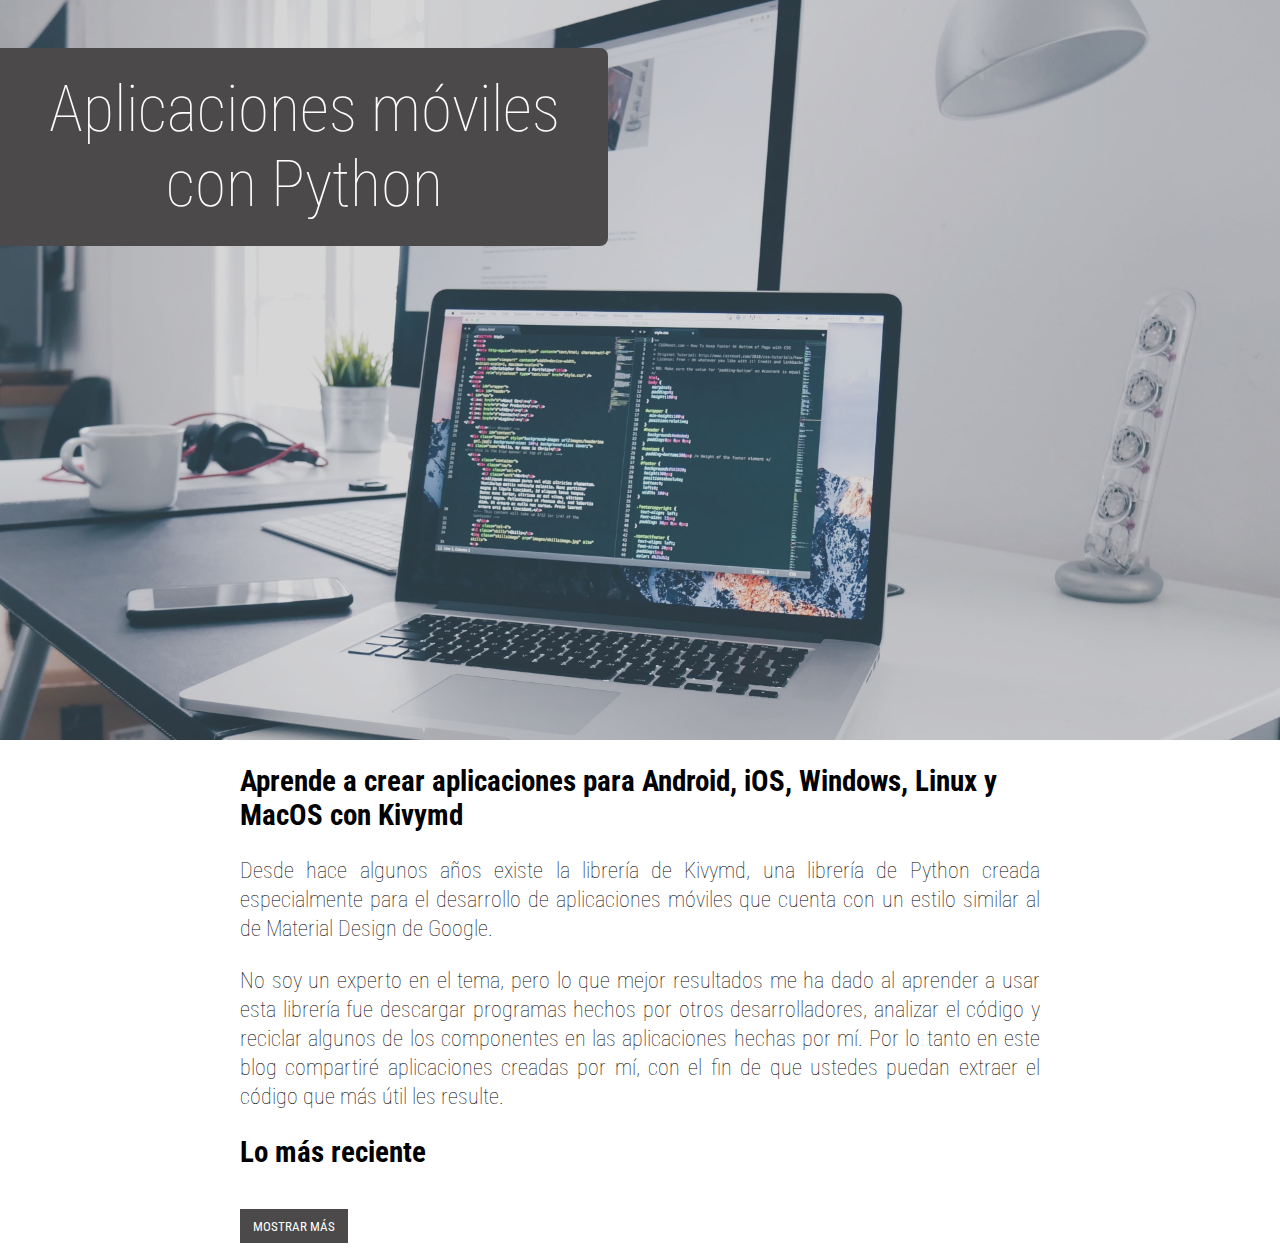
<file: index.html>
<!DOCTYPE html>
<html lang="es">
<head>
    <meta charset="utf-8">
    <meta http-equiv="X-UA-Compatible" content="IE=edge">
    <meta name="viewport" content="width=device-width, initial-scale=1.0">
    <title>Kivymd Blog :: Inicio</title>

    <meta name="description" content="Aprende a crear aplicaciones para Android, iOS, Windows, Linux y MacOS con Kivymd">
    <meta name="keywords" content="Python, JavaScript, PHP, Java, Kivy, Kivymd, Android, iOS, Móvil, Aplicaciones">

    <!-- JavaScript -->
    <script async src="https://pagead2.googlesyndication.com/pagead/js/adsbygoogle.js?client=ca-pub-1397700931807199" crossorigin="anonymous"></script
    <script src="/app/JS/app.js"></script>

    <!-- Fuentes -->
    <link rel="preconnect" href="https://fonts.googleapis.com">
    <link rel="preconnect" href="https://fonts.gstatic.com" crossorigin>
    <link href="https://fonts.googleapis.com/css2?family=Roboto+Condensed:wght@300;400&display=swap" rel="stylesheet">

    <!-- Estilos -->
    <link rel="stylesheet" href="/app/CSS/font-awesome-4.7.0/css/font-awesome.css">
    <link rel="stylesheet" href="/app/CSS/main.css">
    
</head>
<body>

    <div include-html-file="/app/templates/menu.html"></div>

    <!-- ****************************************************** CONTENIDO ****************************************************** -->

    <div class="hero">
        <div class="content">
            <div class="header">
                <h1>Aplicaciones móviles con Python</h1>
            </div>
        </div>
    </div>

    <div class="lastest-post wrapper">
        <h2>Aprende a crear aplicaciones para Android, iOS, Windows, Linux y MacOS con Kivymd</h2>
        <p>Desde hace algunos años existe la librería de Kivymd, una librería de Python creada especialmente para el desarrollo de aplicaciones móviles que cuenta con un estilo similar al de Material Design de Google.</p>
        <p>No soy un experto en el tema, pero lo que mejor resultados me ha dado al aprender a usar esta librería fue descargar programas hechos por otros desarrolladores, analizar el código y reciclar algunos de los componentes en las aplicaciones hechas por mí. Por lo tanto en este blog compartiré aplicaciones creadas por mí, con el fin de que ustedes puedan extraer el código que más útil les resulte.</p>

        <h2>Lo más reciente</h2>
        <div id="lasest-entries"></div>
        <a href="/blog.html" class="show-more">Mostrar más</a>
    </div>

    <!-- ****************************************************** CONTENIDO ****************************************************** -->

    <div include-html-file="/app/templates/footer.html"></div>
    
</body>
</html>
</file>
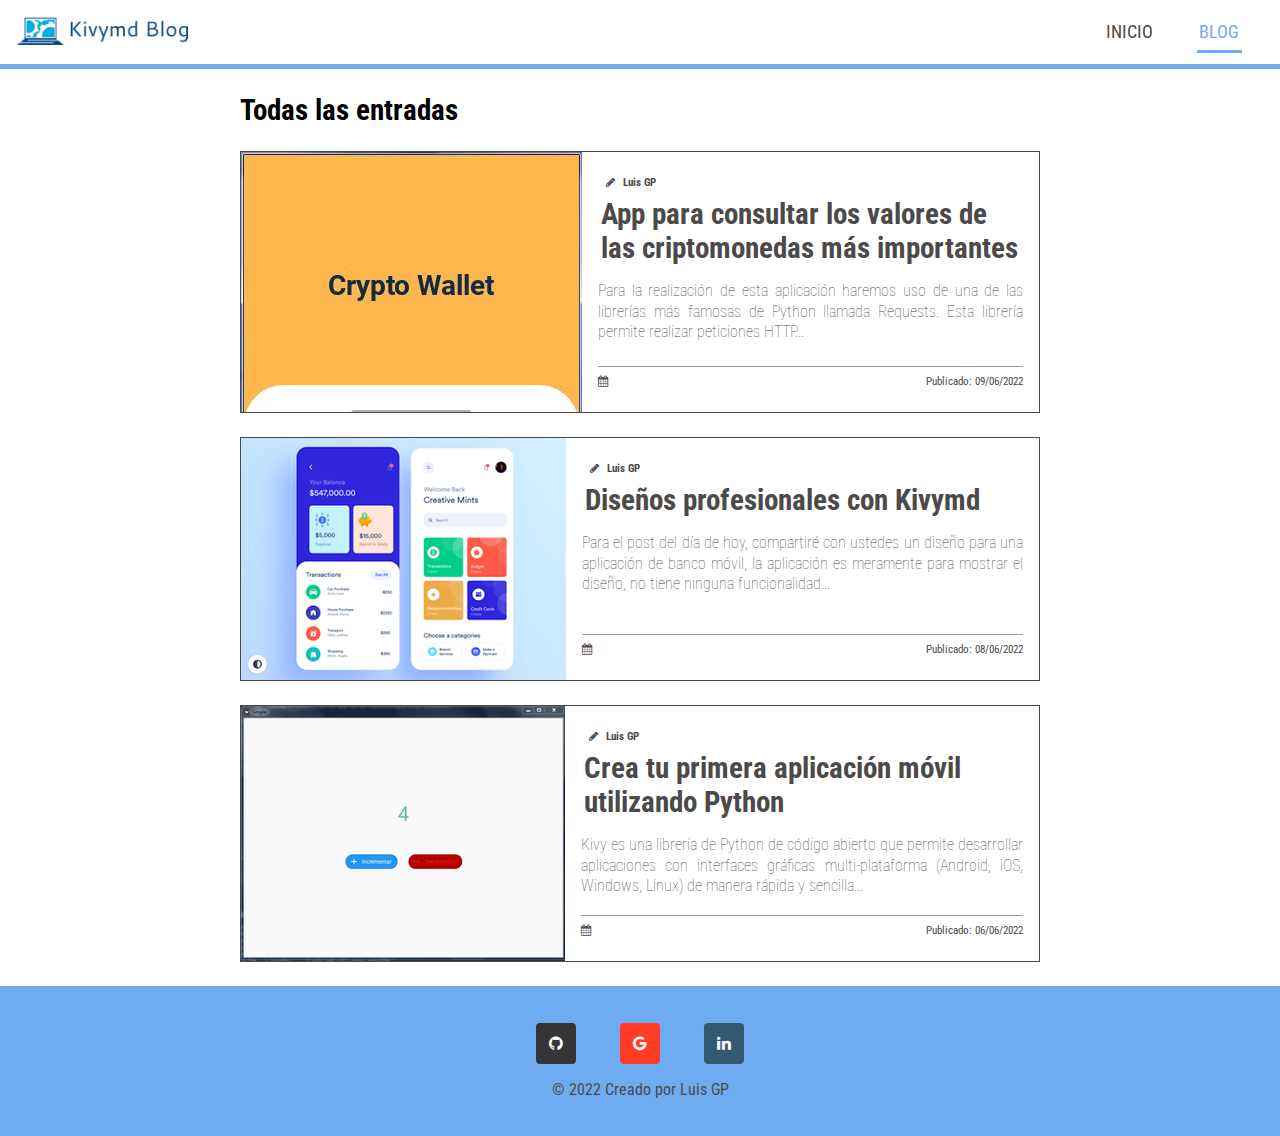
<file: blog.html>
<!DOCTYPE html>
<html lang="en">
<head>
    <meta charset="utf-8">
    <meta http-equiv="X-UA-Compatible" content="IE=edge">
    <meta name="viewport" content="width=device-width, initial-scale=1.0">
    <title>Kivymd Blog :: Blog</title>

    <meta name="description" content="Aprende a crear aplicaciones para Android, iOS, Windows, Linux y MacOS con Kivymd">
    <meta name="keywords" content="Python, JavaScript, PHP, Java, Kivy, Kivymd, Android, iOS, Móvil, México">

    <!-- JavaScript -->
    <script async src="https://pagead2.googlesyndication.com/pagead/js/adsbygoogle.js?client=ca-pub-1397700931807199" crossorigin="anonymous"></script>
    <script src="/app/JS/app.js"></script>

    <!-- Fuentes -->
    <link rel="preconnect" href="https://fonts.googleapis.com">
    <link rel="preconnect" href="https://fonts.gstatic.com" crossorigin>
    <link href="https://fonts.googleapis.com/css2?family=Roboto+Condensed:wght@300;400&display=swap" rel="stylesheet">

    <!-- Estilos -->
    <link rel="stylesheet" href="/app/CSS/font-awesome-4.7.0/css/font-awesome.css">
    <link rel="stylesheet" href="/app/CSS/main.css">
    
</head>
<body>

    <div include-html-file="/app/templates/menu.html"></div>

    <div class="lastest-post wrapper">
        <h2>Todas las entradas</h2>
        
        <div id="blog-entries"></div>

    </div>

    <div include-html-file="/app/templates/footer.html"></div>
    
</body>
</html>
</file>
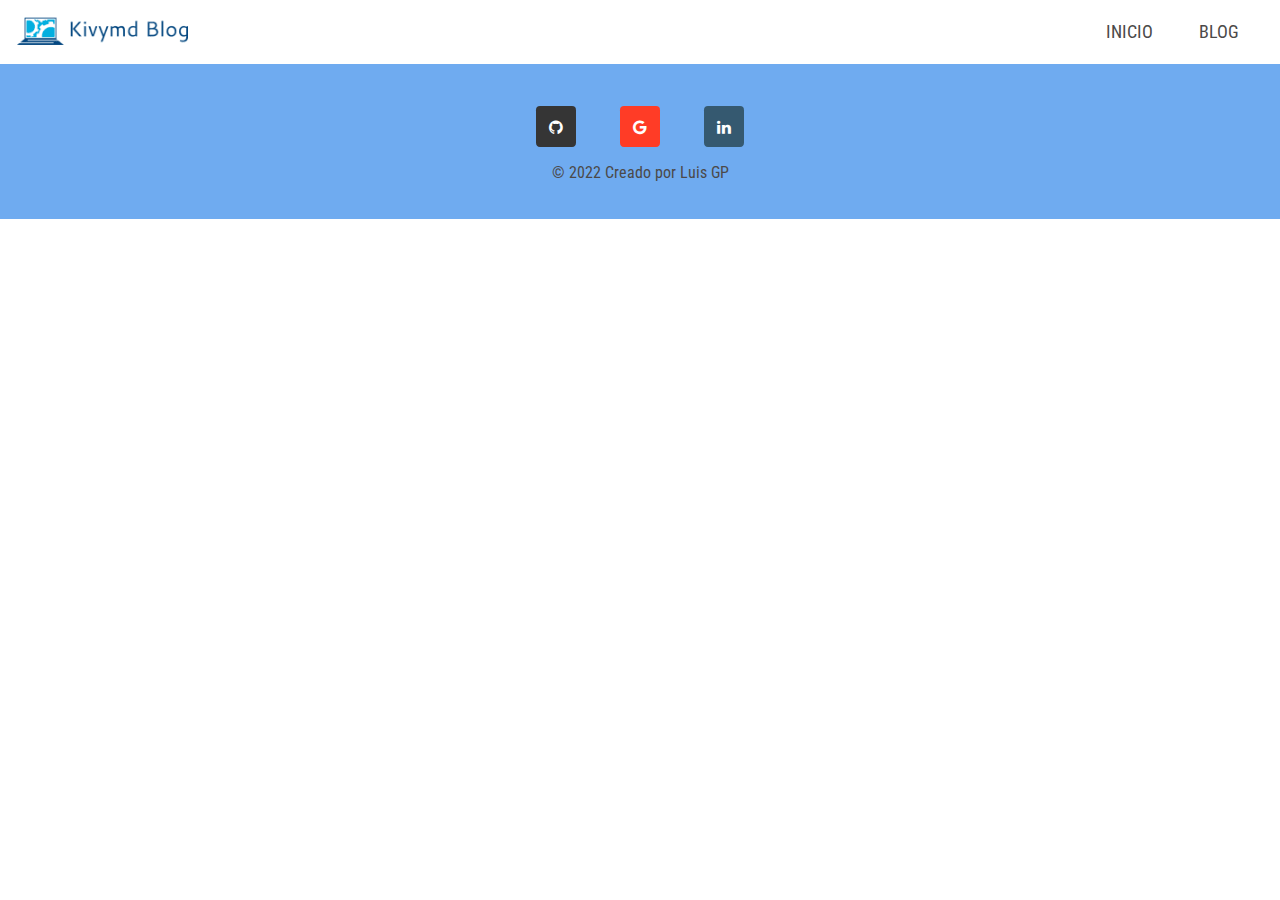
<file: app/templates/base.html>
<!DOCTYPE html>
<html lang="en">
<head>
    <meta charset="utf-8">
    <meta http-equiv="X-UA-Compatible" content="IE=edge">
    <meta name="viewport" content="width=device-width, initial-scale=1.0">
    <title>Kivymd Blog</title>

    <meta name="description" content="Aprende a crear aplicaciones para Android, iOS, Windows, Linux y MacOS con Kivymd">
    <meta name="keywords" content="Python, JavaScript, PHP, Java, Kivy, Kivymd, Android, iOS, Móvil, México">

    <!-- JavaScript -->
    <script src="/app/JS/app.js"></script>

    <!-- Fuentes -->
    <link rel="preconnect" href="https://fonts.googleapis.com">
    <link rel="preconnect" href="https://fonts.gstatic.com" crossorigin>
    <link href="https://fonts.googleapis.com/css2?family=Roboto+Condensed:wght@300;400&display=swap" rel="stylesheet">

    <!-- Estilos -->
    <link rel="stylesheet" href="/app/CSS/font-awesome-4.7.0/css/font-awesome.css">
    <link rel="stylesheet" href="/app/CSS/main.css">
    
</head>
<body>

    <div include-html-file="/app/templates/menu.html"></div>

    <!-- ****************************************************** CONTENIDO ****************************************************** -->


    <!-- ****************************************************** CONTENIDO ****************************************************** -->

    <div include-html-file="/app/templates/footer.html"></div>
    
</body>
</html>
</file>
<file: app/CSS/main.css>
/* *********************************** GENERAL *********************************** */
:root {
    --primary-color: rgb(111, 171, 240);
    --secondary-color: rgb(75, 73, 73);
}

body{
    padding: 0;
    margin: 0;
    font-family: 'Roboto Condensed', sans-serif;
}

a{
    color: unset;
    text-decoration: none;
}

h1{
    margin: 0;
}

h2{
    font-size: 1.8rem;
}

img{
    max-width: 100%;
}

/* *********************************** GENERAL *********************************** */




/* ************************************ MENU ************************************* */

.menu{
    display: flex;
    justify-content: space-between;
    align-items: center;
    border-bottom: 5px solid var(--primary-color);
    padding: 0 1rem;
    background-color: rgb(255, 255, 255);
    height: 4rem;
}

.menu-options{
    list-style: none;
    display: flex;
    margin: 0;
    padding: 0;
}

.menu-options li{
    padding: .5rem .8rem;
    cursor: pointer;
    color: var(--secondary-color);
    text-transform: uppercase;
    font-size: 1.1rem;
    min-width: 4rem;
    text-align: center;
}

@media only screen and (max-width : 480px) {
    .menu-options li{
        padding: .3rem .5rem;
        min-width: 2rem;
    }
}

.menu-options .active{
    color: var(--primary-color);
    position: relative;
}

.menu-options .active::after{
    content: '';
    width: 50%;
    height: 3px;
    background-color: var(--primary-color);
    position: absolute;
    top: 100%;
    left: 25%;
}

.logo img{
    max-height: 100%;
}

/* ************************************ MENU ************************************* */




/* *********************************** INICIO ************************************ */

.hero{
    width: 100%;
    height: calc(100vh - 10rem);
    background-image: url('/app/image/hero2.jpg');
    background-repeat: no-repeat;
    background-size: cover;
}

.hero .content{
    width: 100%;
    height: 100%;
    background-color: rgba(138, 138, 138, 0.308);
    position: relative;
}

.header{
    position: absolute;
    max-width: 35rem;
    top: 3rem;
    left: 0;
    padding: 1.5rem;
    border-radius: 0 0.5rem 0.5rem 0;
    color: white;
    background-color: var(--secondary-color);
}

.header h1{
    font-size: 4rem;
    font-weight: lighter;
    text-align: center;
}

@media only screen and (max-width : 480px) {
    .header{
        width: 100%;
        padding: 0;
    }
}

.wrapper{
    max-width: 50rem;
    margin-left: auto;
    margin-right: auto;
}

.wrapper p{
    font-size: 1.4rem;
    font-weight: lighter;
    line-height: 1.3;
    text-align: justify;
}

@media only screen and (max-width : 480px) {
    .wrapper{
        max-width: 95%;
    }
}

.show-more{
    display: inline-block;
    padding: .6rem .8rem;
    background-color: var(--secondary-color);
    color: white;
    border: none;
    outline: none;
    cursor: pointer;
    margin: 1rem 0;
    text-transform: uppercase;
    transition: all .6s ease;
    font-size: .8rem;
}

.show-more:hover{
    transition: all .6s ease;
    filter: brightness(1.3);
}

/* *********************************** INICIO ************************************ */




/* ********************************** ENTRADAS *********************************** */

.blog-entrie{
    display: flex;
    border: 1px solid var(--secondary-color);
    margin-bottom: 1.5rem;
    cursor: pointer;
    color: var(--secondary-color);
    max-height: 260px;
    overflow: hidden;
}

.blog-entrie img{
    max-width: 100%;
    max-height: 100%;
}

@supports(object-fit: cover){
    .blog-entrie img{
      height: 100%;
      object-fit: cover;
      object-position: center center;
    }
}

@media only screen and (max-width : 480px) {
    .blog-entrie{
        display: block;
        max-height: unset;
    }

    .blog-entrie img{
        margin: 0 auto;
        display: block;
    }
}

.blog-entrie .blog-info{
    padding: 1rem;
    display: flex;
    flex-direction: column;
    justify-content: space-between;
}

.blog-info h6{
    margin: .5rem;
}

.blog-info .icon{
    margin-right: .5rem;
}

.blog-info h2{
    font-weight: bolder;
    margin: .2rem;
}

.blog-info p{
    font-weight: lighter;
    font-size: 1rem;
}

.blog-info-footer{
    height: 1.8rem;
    border-top: 1px solid rgba(73, 73, 73, 0.548);
    display: flex;
    justify-content: space-between;
    align-items: center;
    font-size: .7rem;
}

.ql-syntax{
    background-color: #23241f;
    color: white;
    padding: .3rem;
    border-radius: 3px;
    overflow-x: auto;
}

.pre-code{
    padding: 1rem !important;
    background-color: #484848 !important;
    color: #9cdcfe !important;
    overflow-x: auto;
}

.hljs-string{
    color: #ce9178 !important;
}

.hljs-built_in, .function_{
    color: #dcdcaa !important;
}

.hljs-number{
    color: #b5cea8 !important;
}

.hljs-keyword, .hljs-name, .hljs-tag{
    color: #569cd6 !important;
}

.hljs-comment{
    color: #6a9955 !important;
}

.hljs-variable{
    color: #9cdcfe !important;
}

.hljs-literal{
    color: #c586c0 !important;
}

.hljs-attr{
    color: #dcdcaa !important;
}

.class_{
    color: #00e2b5 !important;
}

.ql-editor{
    height: calc(100vh - 4rem);
}

.post-wrapper{
    border: 1px solid gray;
    padding: 3rem;
    margin-top: 1rem;
    margin-bottom: 1rem;
}

.post-wrapper p{
    font-size: 1.1rem;
    line-height: 1.6;
}

.post-wrapper p,
.post-wrapper h1,
.post-wrapper h2,
.post-wrapper h3,
.post-wrapper h4,
.post-wrapper h5,
.post-wrapper h6{
    margin: 0;
}

.ql-align-justify{
    text-align: justify !important;
}

.ql-align-center{
    text-align: center !important;
}

.info-blog{
    display: flex;
    justify-content: space-between;
    margin: 0 0 2rem 0;
    font-size: .8rem;
}

.post-wrapper a{
    font-weight: bold;
    color: rgb(46, 119, 255);
    text-decoration: underline;
}

@media only screen and (max-width : 480px) {
    .post-wrapper{
        padding: 1rem;
        border: none;
    }

    .post-wrapper p{
        font-size: 1.4rem;
    }

    .info-blog{
        font-size: 1rem;
    }
    
}

/* ********************************** ENTRADAS *********************************** */




/* *********************************** FOOTER ************************************ */

footer{
    padding: 1.3rem;
    min-height: 5rem;
    text-align: center;
    background-color: var(--primary-color);
    color: var(--secondary-color);
}

.social-media{
    display: flex;
    justify-content: space-between;
    align-items: center;
    max-width: 13rem;
    margin: 1rem auto;
}

.social-media a{
    color: white;
    padding: .8rem;
    border-radius: 10%;
}

.social-media .blue{
    background-color: #355970;
}

.social-media .black{
    background-color: #353535;
}

.social-media .red{
    background-color: #ff3c26;
}

/* *********************************** FOOTER ************************************ */




/* ********************************** ANUNCIO *********************************** */

.anuncio{
    display: flex;
    text-align: center;
    border: 1px solid rgb(207, 207, 207);
    min-height: 9rem;
    overflow: hidden;
    padding: 1.5rem;
    margin: 2rem 0;
}

.anuncio .descripcion{
    width: 60%;
    display: flex;
    flex-direction: column;
    justify-content: center;
    align-items: center;
    padding: 1rem;
}

.anuncio .descripcion p{
    font-weight: bold;
}

.anuncio .imagen{
    text-align: center;
}

.anuncio img{
    width: 100%;
}

.anuncio a{
    padding: .8rem;
    text-align: center;
    color: rgb(17, 17, 17);
    background: linear-gradient(rgb(249, 207, 111), rgb(246, 189, 66) 80%, rgb(246, 189, 65));
    border-color: rgb(240, 194, 70) rgb(235, 188, 60) rgb(191, 154, 59);
    border-radius: 3px;
    font-size: 1.1rem;
    width: 10rem;
    margin: 1rem 0;
    text-decoration: none;
}

@media only screen and (max-width : 480px) {
    .anuncio{
        flex-direction: column-reverse;
        height: auto;
    }

    .anuncio .descripcion{
        width: 100%;
        padding: 0;
    }

    .anuncio img{
        width: 100%;
    }
}

/* ********************************** ANUNCIO *********************************** */
</file>
